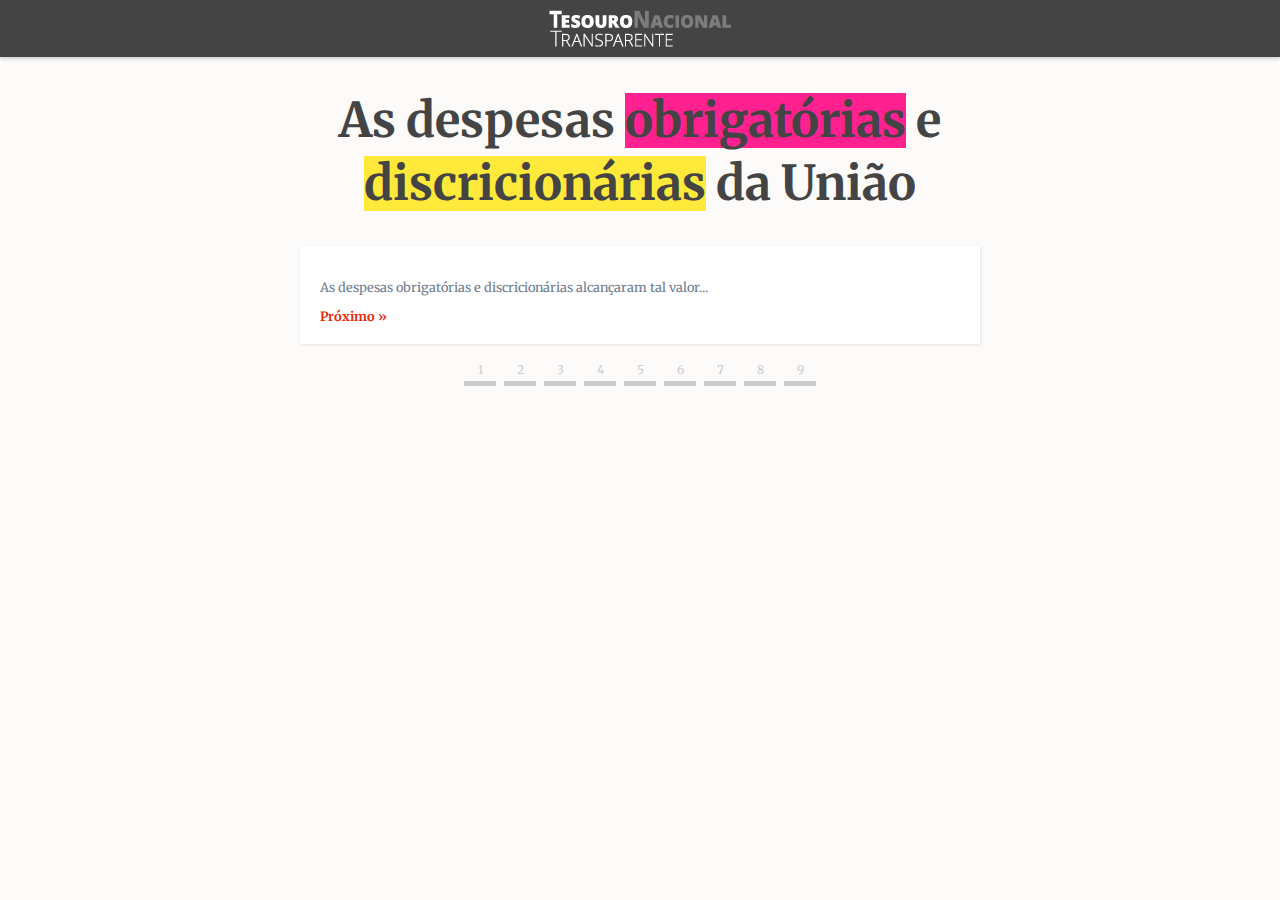
<file: index.html>
<!DOCTYPE html>
<html lang="en">
<head>
    <meta charset="UTF-8">
    <meta name="viewport" content="width=device-width, initial-scale=1.0">
    <meta http-equiv="X-UA-Compatible" content="ie=edge">
    <title>Despesas Obrigatórias e discricionárias</title>
    <link href="https://fonts.googleapis.com/css?family=Merriweather|Merriweather+Sans&display=swap" rel="stylesheet">
    <link rel="stylesheet" href="style.css">
</head>
<body>
    <header id="abertura">
            <img class="logo-tt" src="tt-logo-int.png" alt="logo do Tesouro Nacional Transparente">
    </header>
    <section id="vis">
        <h1>As despesas <span class="obrig">obrigatórias</span> e <span class="discr">discricionárias</span> da União</h1>
        <div class="narrativa" id="narrativa">
            <div id="texto-step-1" class="textos-steps">
                <p>As despesas obrigatórias e discricionárias alcançaram tal valor...</p>
            </div>
            <a id="botao-proximo" class="proximo-ativo" href="#narrativa">Próximo »</a>
        </div>

        <div class="grafico-d3">
            <div class="nav-stepper">
                <ul class="steps">
                    <li id="step-1">1</li>
                    <li id="step-2">2</li>
                    <li id="step-3">3</li>
                    <li id="step-4">4</li>
                    <li id="step-5">5</li>
                    <li id="step-6">6</li>
                    <li id="step-7">7</li>                    
                    <li id="step-8">8</li>  
                    <li id="step-9">9</li>                      
                </ul>
            </div>
            <div class="comentarios">
                <div class="annotation invisivel" id="annotation-inicial">
                    <p>As despesas <span class="cor-obrigatoria">obrigatórias</span> eram</p>
                    <p class="valor"></p>
                    <p>as despesas <span class="cor-discricionaria">discricionárias</span>.</p>
                </div>
                <div class="annotation invisivel" id="annotation-final">
                    <p>As despesas <span class="cor-obrigatoria">obrigatórias</span> agora são</p>
                    <p class="valor"></p>
                    <p>as despesas <span class="cor-discricionaria">discricionárias</span>.</p>
                </div>
            </div>
            <div class="grafico-d3-container"> 
                <!-- este container vai servir como referência de largura para o svg, para tornar o gráfico responsivo -->
                <!-- vamos capturar a largura desse container para usar como largura do svg / escala -->
                <svg class="grafico-d3-svg"></svg>
            </div>
        </div>

        <script src="https://d3js.org/d3.v5.min.js"></script>
        <script src="visualizacao.js"></script>   
         
    </section>
</body>
</html>
</file>
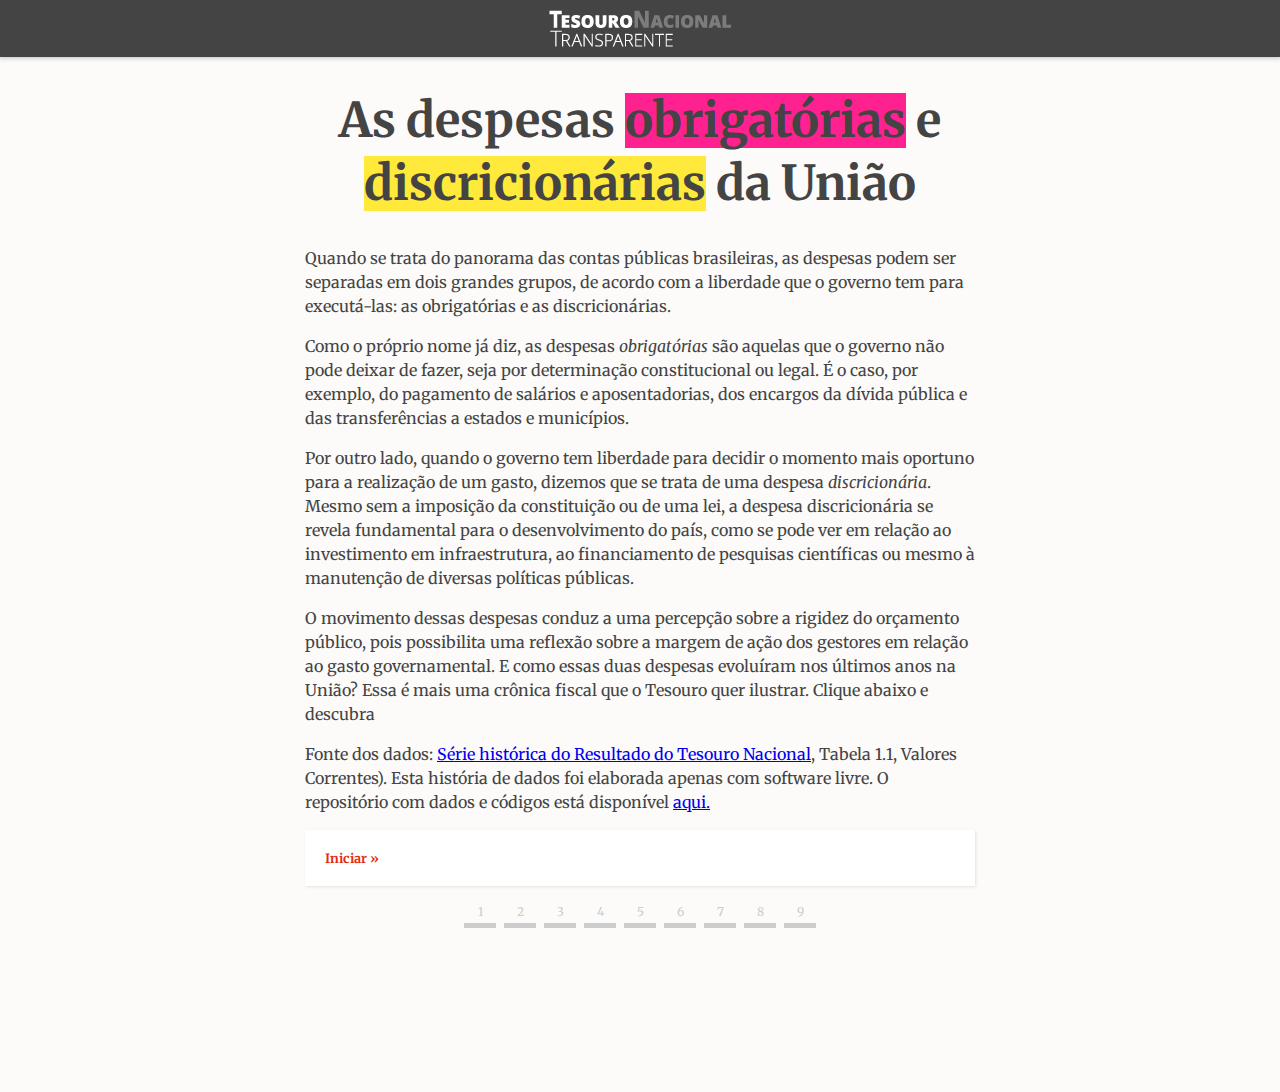
<file: obrig-discr/index.html>
<!DOCTYPE html>
<html lang="en">
<head>
    <!-- Global site tag (gtag.js) - Google Analytics -->
    <script async src="https://www.googletagmanager.com/gtag/js?id=UA-137891614-4"></script>
    <script>
    window.dataLayer = window.dataLayer || [];
    function gtag(){dataLayer.push(arguments);}
    gtag('js', new Date());

    gtag('config', 'UA-137891614-4');
    </script>
    <meta charset="UTF-8">
    <meta name="viewport" content="width=device-width, initial-scale=1.0">
    <meta http-equiv="X-UA-Compatible" content="ie=edge">
    <meta property="og:title" content="Despesas Obrigatórias e discricionárias da União" />
    <meta property="og:type" content="website" />
    <meta property="og:url" content="https://tchiluanda.github.io/cronicas-fiscais/obrig-discr/" />
    <meta property="og:image" content="og_image.PNG" />
    <meta property="og:image:alt" content="Gráfico de linha e de bolhas para mostrar a evolução das despesas" />
    <title>Despesas Obrigatórias e discricionárias</title>
    <link href="https://fonts.googleapis.com/css?family=Merriweather|Merriweather+Sans&display=swap" rel="stylesheet">
    <link rel="stylesheet" href="style.css">
</head>

<body>

<header>
        <img class="logo-tt" src="tt-logo-int.png" alt="logo do Tesouro Nacional Transparente">
</header>

<main>
    <section id="abertura">
        <h1>As despesas <span class="obrig">obrigatórias</span> e <span class="discr">discricionárias</span> da União</h1>
    </section>

    <section class="prose">
        <p>Quando se trata do panorama das contas públicas brasileiras, as despesas podem ser separadas em dois grandes grupos, de acordo com a liberdade que o governo tem para executá-las: as obrigatórias e as discricionárias.
        </p>

        <p>Como o próprio nome já diz, as despesas <em>obrigatórias</em> são aquelas que o governo não pode deixar de fazer, seja por determinação constitucional ou legal. É o caso, por exemplo, do pagamento de salários e aposentadorias, dos encargos da dívida pública e das transferências a estados e municípios.
        </p>

        <p>Por outro lado, quando o governo tem liberdade para decidir o momento mais oportuno para a realização de um gasto, dizemos que se trata de uma despesa <em>discricionária</em>. Mesmo sem a imposição da constituição ou de uma lei, a despesa discricionária se revela fundamental para o desenvolvimento do país, como se pode ver em relação ao investimento em infraestrutura, ao financiamento de pesquisas científicas ou mesmo à manutenção de diversas políticas públicas.
        </p>

        <p>O movimento dessas despesas conduz a uma percepção sobre a rigidez do orçamento público, pois possibilita uma reflexão sobre a margem de ação dos gestores em relação ao gasto governamental. E como essas duas despesas evoluíram nos últimos anos na União? Essa é mais uma crônica fiscal que o Tesouro quer ilustrar. Clique abaixo e descubra 
        </p>

        <p class="nota">Fonte dos dados: <a href="http://www.tesourotransparente.gov.br/ckan/dataset/resultado-do-tesouro-nacional" target="blank">Série histórica do Resultado do Tesouro Nacional</a>, Tabela 1.1, Valores Correntes). Esta história de dados foi elaborada apenas com software livre. O repositório com dados e códigos está disponível <a href="https://github.com/tchiluanda/cronicas-fiscais/tree/master/obrig-discr" target="blank">aqui.</a></p>
        </p>

    </section>

    <section class="vis">

        <div class="narrativa" id="narrativa">

            <p id="texto-step-1" class="textos-steps oculto">O cenário se desenvolve a partir de dezembro de 2010. De magenta, observa-se o valor bruto das <span style="color: #ff2190;">despesas obrigatórias</span> nesse período (valores mensais correntes acumulados em doze meses). Já as <span style="color: #B3A017;">despesas discricionárias</span> destacam-se em amarelo.</p>

            <p id="texto-step-2" class="textos-steps oculto">O ponto final dessa análise se encontra, por ora, em agosto de 2019.</p>

            <p id="texto-step-3" class="textos-steps oculto">Chama a atenção, no entanto, o tamanho das despesas obrigatórias em relação às discricionárias.</p>

            <p id="texto-step-4" class="textos-steps oculto">As despesas discricionárias estão em um patamar menor que estavam em dezembro de 2010. Enquanto as despesas obrigatórias mais que dobraram de tamanho.</p>

            <p id="texto-step-5" class="textos-steps oculto">A trajetória dos dois grupos de despesa deixa clara a direção que cada uma foi percorrendo ao longo desse período.</p>

            <p id="texto-step-6" class="textos-steps oculto">E esse movimento fez com que a participação das despesas discricionárias, em relação ao total das despesas, caísse de 18% para 8,6%.</p>

            <p id="texto-step-7" class="textos-steps oculto">A distância, em valores brutos, aumentou. A trajetória ascendente do gasto obrigatório contrasta com a queda observada das despesas discricionárias.</p>

            <p id="texto-step-8" class="textos-steps oculto">Em termos de variação acumulada, isso significa que as despesas obrigatórias cresceram 117% desde dezembro de 2009, enquanto há uma redução de 8% das discricionárias.</p>
            
            <p id="texto-step-9" class="textos-steps oculto">A expansão do gasto obrigatório também pode ser vista pelo aumento contínuo, ano após ano, observado desde 2009. De 2018 para 2019, por exemplo, a despesa obrigatória cresceu R$ 60 bilhões. Em contrapartida, a despesa discricionária registrou, em três períodos distintos, redução do seu valor em relação ao ano anterior, além de apresentar aumentos bem menos expressivos do que os registrados para as obrigatórias.</p>

            <a id="botao-proximo" class="proximo-ativo" href="#narrativa"><span id="parte-texto">Iniciar</span> <span id="parte-simbolo">»</span></a>
        </div>
        <div class="grafico-d3">
            <div class="nav-stepper">
                <ul class="steps">
                    <li id="step-1">1</li>
                    <li id="step-2">2</li>
                    <li id="step-3">3</li>
                    <li id="step-4">4</li>
                    <li id="step-5">5</li>
                    <li id="step-6">6</li>
                    <li id="step-7">7</li>                    
                    <li id="step-8">8</li>  
                    <li id="step-9">9</li>  
                </ul>
            </div>
            <div class="comentarios">
                <div class="annotation invisivel" id="annotation-inicial">
                    <p>As despesas <span class="cor-obrigatoria">obrigatórias</span> eram</p>
                    <p class="valor"></p>
                    <p>as despesas <span class="cor-discricionaria">discricionárias</span>.</p>
                </div>
                <div class="annotation invisivel" id="annotation-final">
                    <p>As despesas <span class="cor-obrigatoria">obrigatórias</span> agora são</p>
                    <p class="valor"></p>
                    <p>as despesas <span class="cor-discricionaria">discricionárias</span>.</p>
                </div>
            </div>
            <div class="grafico-d3-container"> 
                <!-- este container vai servir como referência de largura para o svg, para tornar o gráfico responsivo -->
                <!-- vamos capturar a largura desse container para usar como largura do svg / escala -->
                <svg class="grafico-d3-svg"></svg>
            </div>
        </div>

        <script src="https://d3js.org/d3.v5.min.js"></script>
        <script src="visualizacao.js"></script>   
         
    </section>
</main>
</body>
</html>
</file>
<file: style.css>
* {
    box-sizing: border-box;
}

body {
    margin: 0;
    background-color: #FCFBFA;
}

header#abertura {
    width: 100%;
    background-color: #444;
    padding: 10px;
    box-shadow: 0 0 5px 1px #c0c0c0;
    margin: 0;
}

header img.logo-tt {
    /*position: absolute;*/
    display: block;
    margin-left: auto;
    margin-right: auto;
    /*left: 0;
    right: 0;
    top: 20px;*/
}

section#vis {
    max-width: 680px;
    margin: 0 auto;
    font-family: 'Merriweather', serif;
}

section#vis h1 {
    text-align: center;
    font-size: 3rem;
    color: #444; /*#E32C10;*/
    line-height: 1.3
}

/* fiz isso aqui abaixo para o highlight ficar um pouco mais estreito */

section#vis h1 span.obrig{
    display: inline-block;
    background-color: #ff2190;
    /*background: linear-gradient(to top, #ff2190 35%, transparent 100%);*/
    line-height: 1.15;
}



section#vis h1 span.discr{
    display: inline-block;
    background-color: #FFE93B; 
    /*background: linear-gradient(to top, #FFE93B 35%, transparent 100%);*/
    line-height: 1.15;
}

div.narrativa {
    background: rgba(255,255,255,.85);
    box-shadow: 1px 1px 3px rgba(0,0,0,.1);
    color: slategray;
    padding: 20px;
    font-size: 0.8rem;
}


#botao-proximo {
    text-decoration: none;
}


.proximo-ativo {
    color: #E32C10;
    font-weight: bold;
    cursor: pointer;
}

.proximo-inativo {
    color: slategray;
    cursor: auto;
}

/*
.piscante {
    font-weight: bold;
    cursor: pointer;
    color: #2E3D48;
    animation: 1s blink step-end infinite;
}

@keyframes "blink" {
    from, to {
      color: transparent;
    }
    50% {
      color: #E32C10;
    }
  }
  */

.text-label {
    font-size: 0.8rem;
    font-family: 'Merriweather Sans', sans-serif;
}

.titulo-eixo, .titulo-eixo-var {
    font-size: 0.6rem;
    font-family: 'Merriweather Sans', sans-serif;
    fill: lightslategray;
}

.label-valores-linha {
    font-family: 'Merriweather Sans', sans-serif;
    font-size: 0.7rem;
}

.texto-circulos-step9 {
    font-family: 'Merriweather Sans', sans-serif;
    font-size: 10px;
    alignment-baseline: central;
}

.label-inicial {
    font-size: 0.6rem;
    fill: lightslategray;
}

.axis text, text.label-inicial {
    fill: lightslategray;
    font-family: 'Merriweather Sans', sans-serif;
}

.axis line, .axis path {
    stroke: lightslategray;
}

.nav-stepper ul {
    display: flex;
    flex-direction: row;
    justify-content: center;
    padding: 0;
    margin: 10px auto;
}

.nav-stepper li {
    margin: 0 0.25rem;
    list-style: none;
    font-size: 0.8em;
    padding: 0em;
    width: 2rem;
    height: 2rem;
    line-height: 2rem;
}

.nav-stepper ul.controle-prev-next > li {
    color: maroon;
    cursor: pointer;

}

.nav-stepper ul.steps > li {
    color: #CCC;
    border-bottom: 5px solid #CCC;
    text-align: center;
    cursor: pointer;
    font-size: 0.75rem;
}

.nav-stepper ul.steps > li.active {
    color: #333;
    border-bottom: 5px solid #333;
    /*background-color: maroon;*/
    text-align: center;
}

/* comentários */

.comentarios {
    background-color: aquamarine;
    position: relative;
}

.comentario {
    font-size: 12px;
    position: absolute;
    width: 90px;
    height: auto;
    background-color: ghostwhite;
    color: #333;
    box-shadow: 0 4px 4px rgba(0,0,0,0.25);
    pointer-events: none;
    padding: .5rem .75rem;
}

.annotation {
    font-size: 10px;
    position: absolute;
    width: 90px;
    height: auto;
    color: #333;
}

.annotation .caixa-valor {
    position: relative;
}

.annotation p.valor {
    font-size: 20px;
    color: #E32C10;
    font-weight: bold;
}

.annotation .caixa-valor .valor {
    position: absolute;
    top: 0;
    background-color: white; 
}

.annotation p {
    margin: 0;
    line-height: 1.5;
}

.invisivel {
    opacity: 0;
}
</file>
<file: obrig-discr/style.css>
* {
    box-sizing: border-box;
}

body {
    margin: 0;
    background-color: #FCFBFA;
}

header {
    width: 100%;
    background-color: #444;
    padding: 10px;
    box-shadow: 0 0 5px 1px #c0c0c0;
    margin: 0;
}

header img.logo-tt {
    /*position: absolute;*/
    display: block;
    margin-left: auto;
    margin-right: auto;
    /*left: 0;
    right: 0;
    top: 20px;*/
}

main {
    max-width: 680px;
    margin: 0 auto;
    padding: 0 5px;
    font-family: 'Merriweather', serif;
}

section#abertura h1 {
    text-align: center;
    font-size: 3rem;
    color: #444; /*#E32C10;*/
    line-height: 1.3
}

/* fiz isso aqui abaixo para o highlight ficar um pouco mais estreito */

section#abertura h1 span.obrig{
    display: inline-block;
    background-color: #ff2190;
    /*background: linear-gradient(to top, #ff2190 35%, transparent 100%);*/
    line-height: 1.15;
}



section#abertura h1 span.discr{
    display: inline-block;
    background-color: #FFE93B; 
    /*background: linear-gradient(to top, #FFE93B 35%, transparent 100%);*/
    line-height: 1.15;
}

section.prose {
    color: #444;
    line-height: 1.5;
}


div.narrativa {
    background: rgba(255,255,255,.85);
    box-shadow: 1px 1px 3px rgba(0,0,0,.1);
    color: slategray;
    padding: 20px;
    font-size: 0.8rem;
}

div.narrativa .textos-steps {
    line-height: 1.5;
}


#botao-proximo {
    text-decoration: none;
}


.proximo-ativo {
    color: #E32C10;
    font-weight: bold;
    cursor: pointer;
}

.proximo-inativo {
    color: slategray;
    cursor: auto;
}

/*
.piscante {
    font-weight: bold;
    cursor: pointer;
    color: #2E3D48;
    animation: 1s blink step-end infinite;
}

@keyframes "blink" {
    from, to {
      color: transparent;
    }
    50% {
      color: #E32C10;
    }
  }
  */

.text-label {
    font-size: 0.8rem;
    font-family: 'Merriweather Sans', sans-serif;
}

.titulo-eixo, .titulo-eixo-var {
    font-size: 0.6rem;
    font-family: 'Merriweather Sans', sans-serif;
    fill: lightslategray;
}

.label-valores-linha {
    font-family: 'Merriweather Sans', sans-serif;
    font-size: 0.7rem;
}

.texto-circulos-step9 {
    font-family: 'Merriweather Sans', sans-serif;
    font-size: 10px;
    alignment-baseline: central;
}

.label-inicial {
    font-size: 0.6rem;
    fill: lightslategray;
}

.axis text, text.label-inicial {
    fill: lightslategray;
    font-family: 'Merriweather Sans', sans-serif;
}

.axis line, .axis path {
    stroke: lightslategray;
}

.nav-stepper ul {
    display: flex;
    flex-direction: row;
    justify-content: center;
    padding: 0;
    margin: 10px auto;
}

.nav-stepper li {
    margin: 0 0.25rem;
    list-style: none;
    font-size: 0.8em;
    padding: 0em;
    width: 2rem;
    height: 2rem;
    line-height: 2rem;
}

.nav-stepper ul.controle-prev-next > li {
    color: maroon;
    cursor: pointer;

}

.nav-stepper ul.steps > li {
    color: #CCC;
    border-bottom: 5px solid #CCC;
    text-align: center;
    cursor: pointer;
    font-size: 0.75rem;
}

.nav-stepper ul.steps > li.active {
    color: #333;
    border-bottom: 5px solid #333;
    /*background-color: maroon;*/
    text-align: center;
}

/* comentários */

.comentarios {
    background-color: aquamarine;
    position: relative;
}

.comentario {
    font-size: 12px;
    position: absolute;
    width: 90px;
    height: auto;
    background-color: ghostwhite;
    color: #333;
    box-shadow: 0 4px 4px rgba(0,0,0,0.25);
    pointer-events: none;
    padding: .5rem .75rem;
}

.annotation {
    font-size: 10px;
    position: absolute;
    width: 90px;
    height: auto;
    color: #333;
}

.annotation .caixa-valor {
    position: relative;
}

.annotation p.valor {
    font-size: 20px;
    color: #E32C10;
    font-weight: bold;
}

.annotation .caixa-valor .valor {
    position: absolute;
    top: 0;
    background-color: white; 
}

.annotation p {
    margin: 0;
    line-height: 1.5;
}

.invisivel {
    opacity: 0;
}

.oculto {
    display: none;
}
</file>
